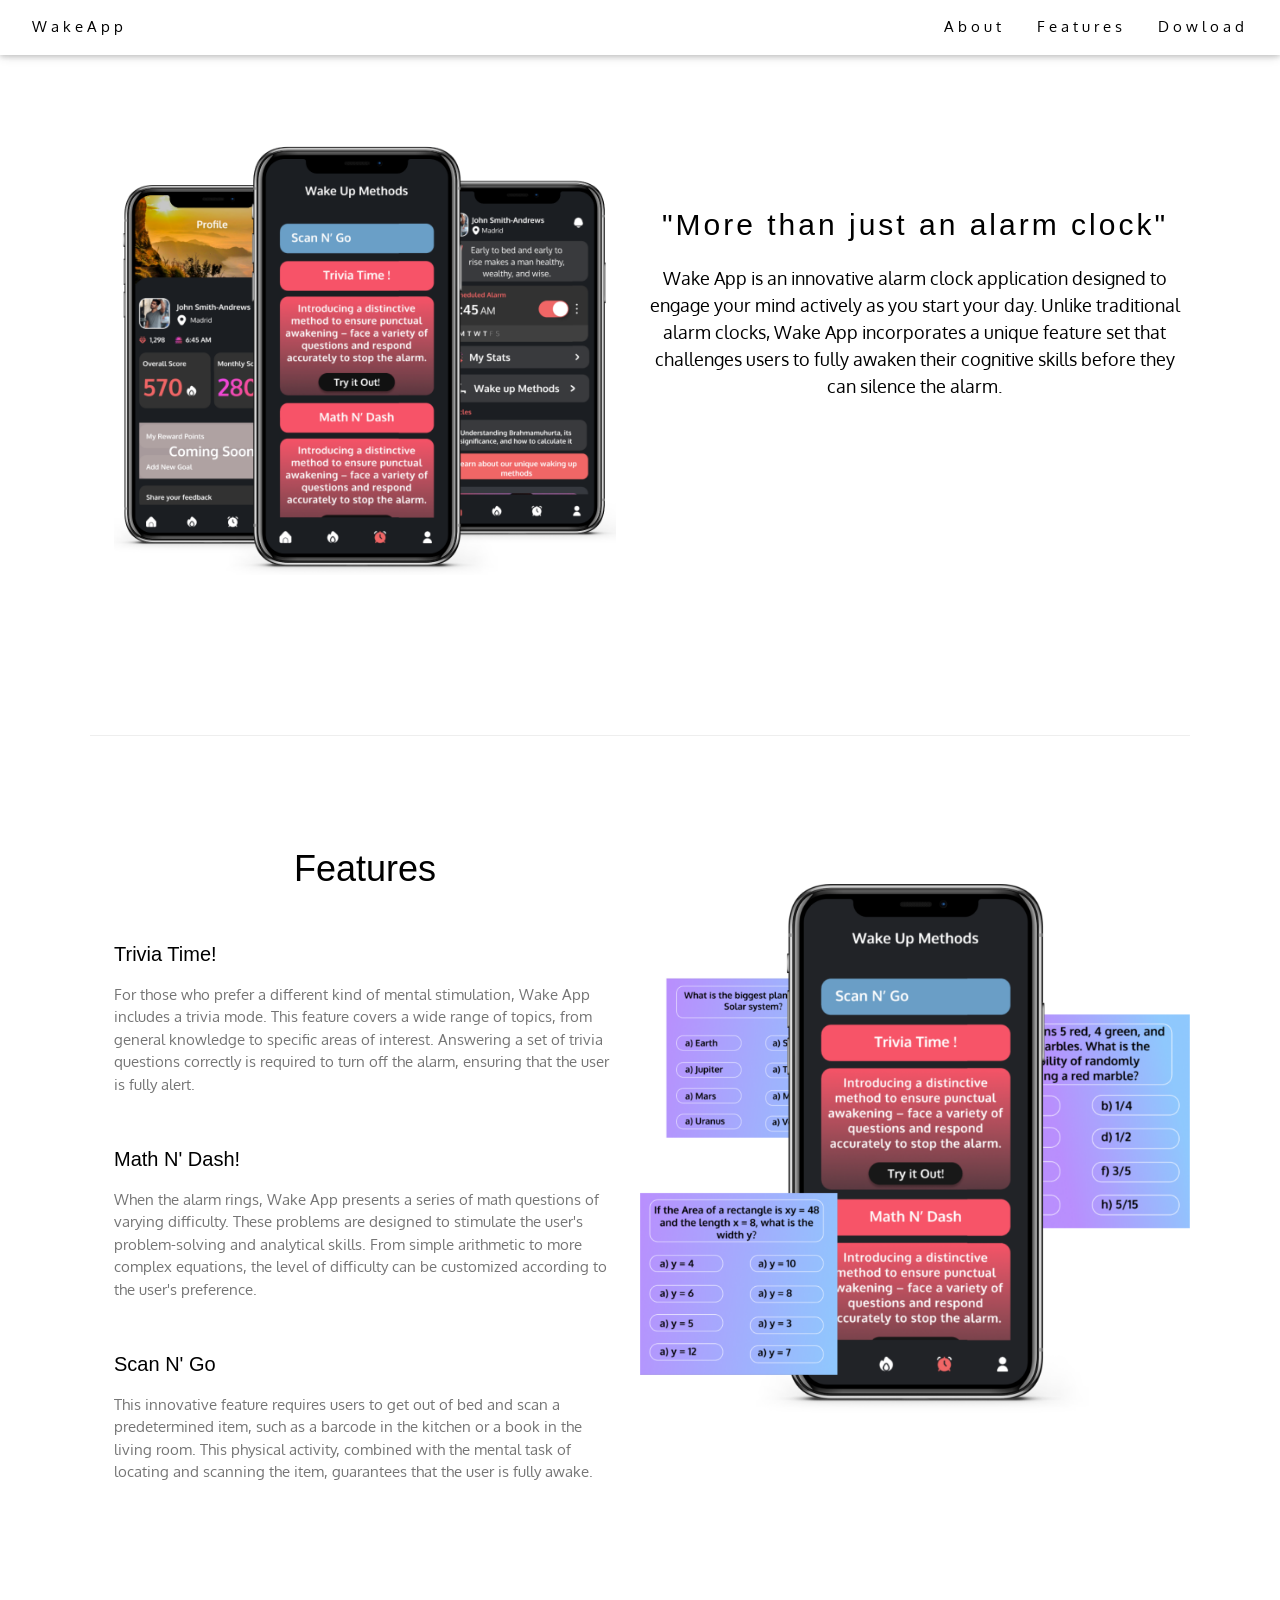
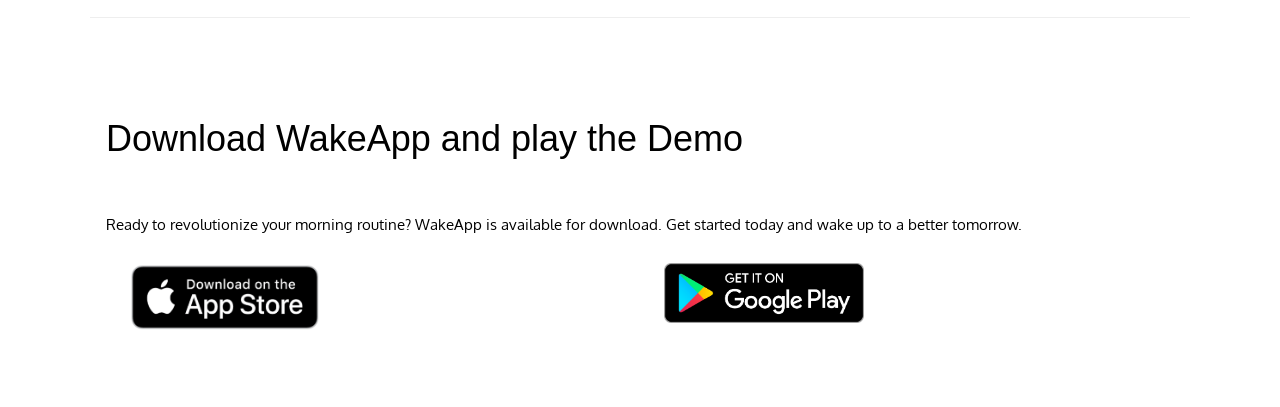
<file: index.html>
<!DOCTYPE html>
<html>
<head>
<title>Wake app</title>
<meta charset="UTF-8">
<meta name="viewport" content="width=device-width, initial-scale=1">
<link href="https://fonts.googleapis.com/css?family=Oxygen" rel="stylesheet">
<link rel="stylesheet" href="https://www.w3schools.com/w3css/4/w3.css">
<style>
body {font-family: "Oxygen";}
h2 {letter-spacing: 3px;}
    
@media screen and (max-width: 600px) {
    .w3-hide-small {
    display: block !important;
    }
}
</style>
</head>
<body>

<!-- Navbar (sit on top) -->
<div class="w3-top">
  <div class="w3-bar w3-white w3-padding w3-card" style="letter-spacing:4px;">
    <a href="#home" class="w3-bar-item w3-button">WakeApp</a>
    <!-- Right-sided navbar links. Hide them on small screens -->
    <div class="w3-right w3-hide-small">
      <a href="#about" class="w3-bar-item w3-button">About</a>
      <a href="#features" class="w3-bar-item w3-button">Features</a>
      <a href="#download" class="w3-bar-item w3-button">Dowload</a>
    </div>
  </div>
</div>

<!-- Header -->
<header class="w3-display-container w3-content w3-wide" style="max-width:1600px;min-width:500px" id="home">
  <div class="w3-display-bottomleft w3-padding-large w3-opacity">
    <h1 class="w3-xxlarge">Wake App</h1>
  </div>
</header>

<!-- Page content -->
<div class="w3-content" style="max-width:1100px">

  <!-- About Section -->
  <div class="w3-row w3-padding-64" id="about">
  <div class="w3-row w3-padding-64" id="about">
    <div class="w3-col m6 w3-padding-large w3-hide-small">
     <img src="phones.png" class="w3-round w3-image" alt="Table Setting" width="600" height="750">
    </div>
    
    <div class="w3-col m6 w3-padding-64">
      <h2 class="w3-center">"More than just an alarm clock"</h2>
      <p class="w3-large w3-center">Wake App is an innovative alarm clock application designed to engage your mind actively as you start your day. Unlike traditional alarm clocks, Wake App incorporates a unique feature set that challenges users to fully awaken their cognitive skills before they can silence the alarm.</p>
    </div>
  </div>
  </div>
  
  <hr>
  
  <!-- Features Section -->
  <div class="w3-row w3-padding-64" id="features">
    <div class="w3-col l6 w3-padding-large">
      <h1 class="w3-center">Features</h1><br>
      <h4>Trivia Time!</h4>
      <p class="w3-text-grey">For those who prefer a different kind of mental stimulation, Wake App includes a trivia mode. This feature covers a wide range of topics, from general knowledge to specific areas of interest. Answering a set of trivia questions correctly is required to turn off the alarm, ensuring that the user is fully alert.</p><br>
    
      <h4>Math N' Dash!</h4>
      <p class="w3-text-grey">When the alarm rings, Wake App presents a series of math questions of varying difficulty. These problems are designed to stimulate the user's problem-solving and analytical skills. From simple arithmetic to more complex equations, the level of difficulty can be customized according to the user's preference.</p><br>
    
      <h4>Scan N' Go</h4>
      <p class="w3-text-grey">This innovative feature requires users to get out of bed and scan a predetermined item, such as a barcode in the kitchen or a book in the living room. This physical activity, combined with the mental task of locating and scanning the item, guarantees that the user is fully awake.</p><br>
    
    </div>
    
    <div class="w3-col l6 w3-padding-64">
      <img src="phone.png" class="w3-round w3-image" alt="features" style="width:100%;">
    </div>
  </div>

  <hr>
  
  <!-- Download Section -->
  <div class="w3-container w3-padding-64" id="download">
    <h1>Download WakeApp and play the Demo</h1><br>
    <p>Ready to revolutionize your morning routine? WakeApp is available for download. Get started today and wake up to a better tomorrow.</p>
    <div class="w3-row">
      <div class="w3-half w3-padding-large">
        <a href="https://www.figma.com/proto/3nM9NpWcnPGrYlI6ZVAi3s/WakeApp-Final-Project?type=design&node-id=466-306&t=c3QpMvINy5gWsDyc-0&scaling=min-zoom&page-id=109%3A1174&starting-point-node-id=109%3A1177" target="_blank">
          <img src="appstore-badge.png" alt="Download on the App Store" style="width: 100%; max-width: 190px;">
        </a>
      </div>
      <div class="w3-half w3-padding-large">
        <a href="https://www.figma.com/proto/3nM9NpWcnPGrYlI6ZVAi3s/WakeApp-Final-Project?type=design&node-id=466-306&t=c3QpMvINy5gWsDyc-0&scaling=min-zoom&page-id=109%3A1174&starting-point-node-id=109%3A1177" target="_blank">
          <img src="playstore-badge.png" alt="Get it on Google Play" style="width: 1000%; max-width: 200px;">
        </a>
      </div>
    </div>
  </div>

</div>
</body>
</html>
</file>
